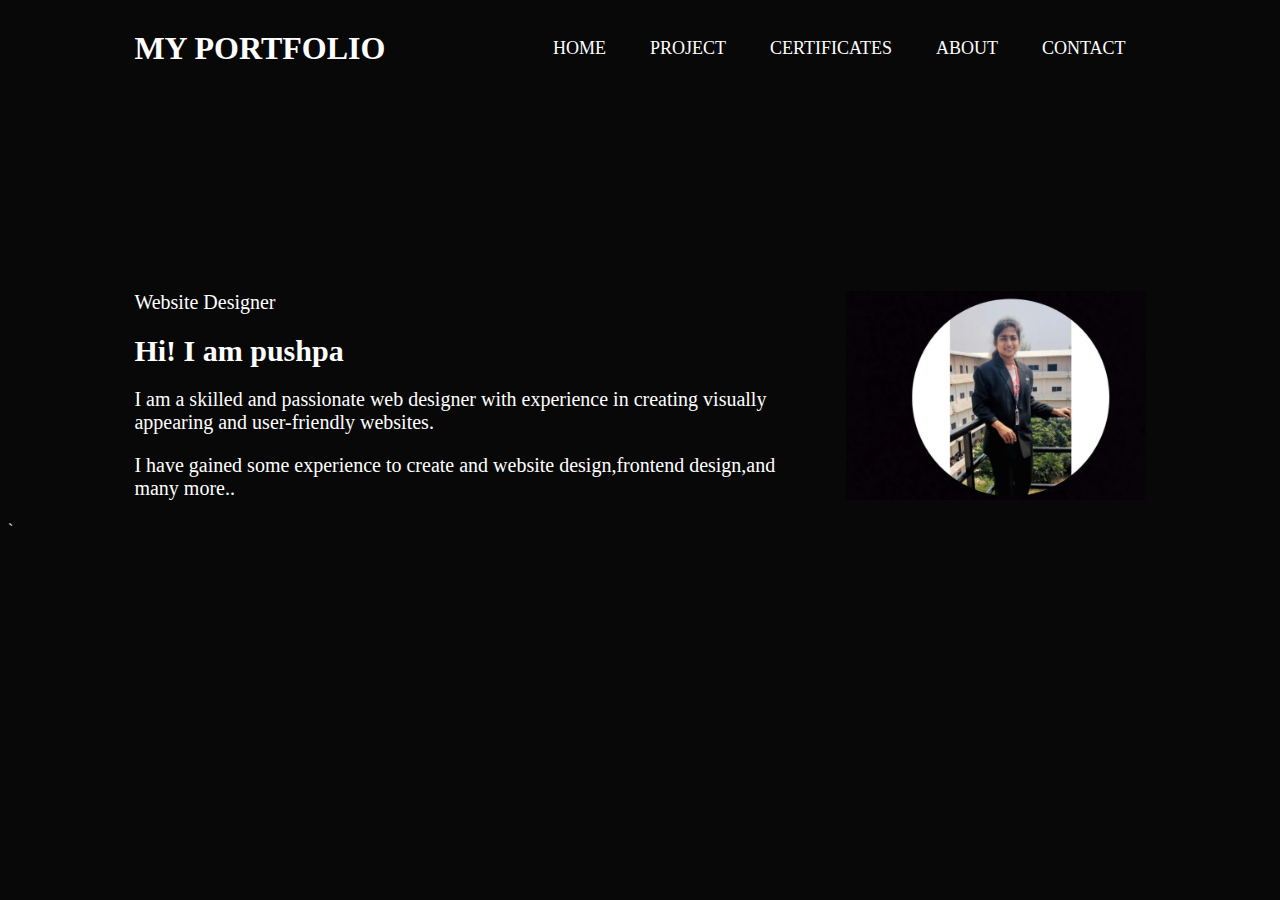
<file: index.html>
<!DOCTYPE html>
<html lang="en">
    <head>
        
        <title>Pushpa - Portfolio</title>
        <link rel="stylesheet" href="home.css">
    </head>
    <body>
        <div id="header">
            <div class="container">
                <nav>
                    <h1>MY PORTFOLIO</h1>
                    <ul>
                        <li><a href="home.html">HOME</a></li>
                        <li><a href="project.html">PROJECT</a></li>
                        <li><a href="skills.html">CERTIFICATES</a></li>
                        <li><a href="about.html">ABOUT</a></li>
                        <li><a href="contact.html">CONTACT</a></li>
                    <ul>
                </nav>
                <div class="header-text">
                    <p>Website Designer</p>
                    <h1>Hi! I am pushpa </h1>
                    <P>I am a skilled and passionate web designer with experience in creating visually <br> appearing and user-friendly websites.</P>
                    <p>I have gained some experience to create and website design,frontend design,and <br>many more..</p>
                    
                </div>


        </div>
    </body>
</html>`
</file>
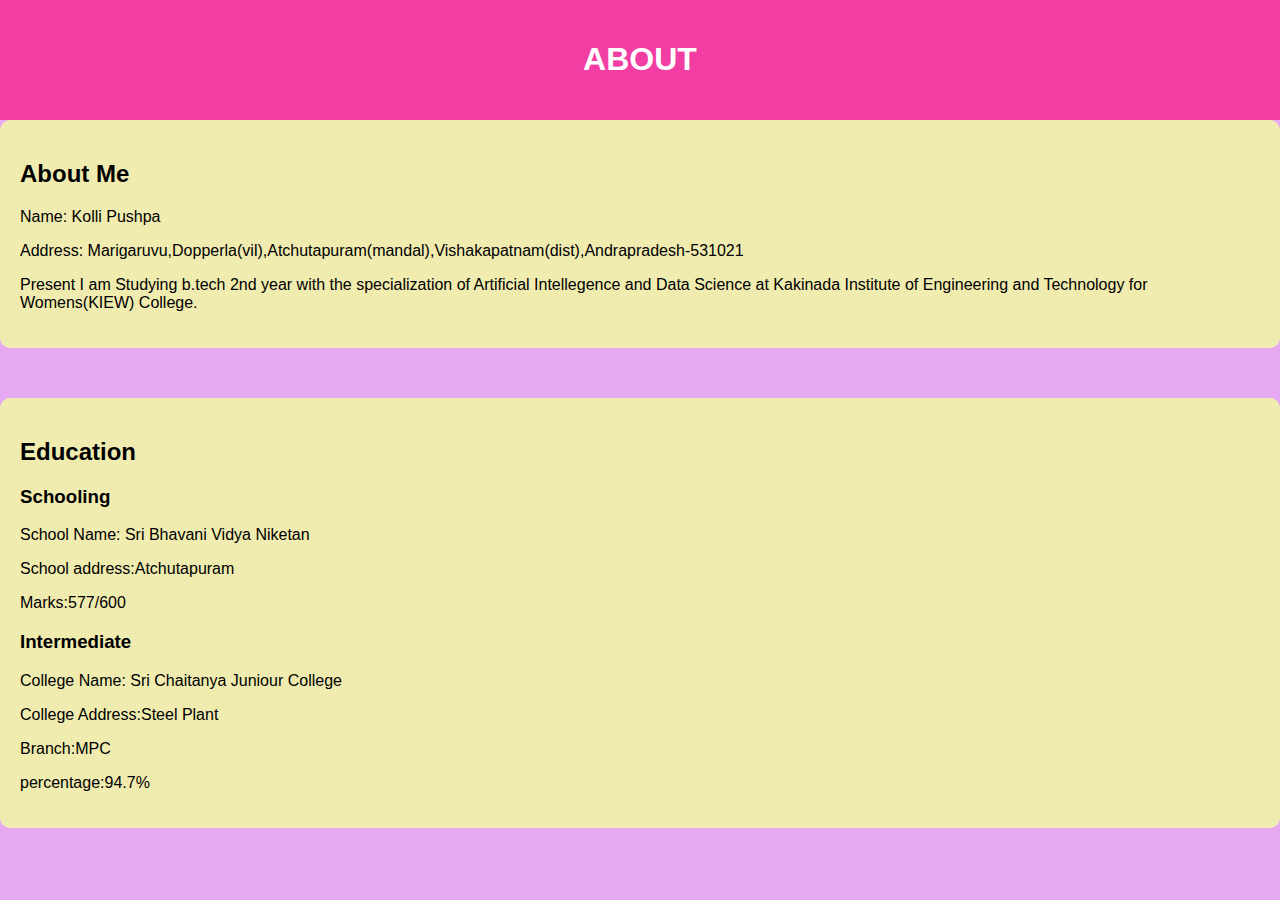
<file: about.html>
<!DOCTYPE html>
<html>
<head>
    <title>My Portfolio</title>
    <style>
        body {
            font-family: Arial, sans-serif;
            margin: 0;
            padding: 0;
            background-color: #d26ee896;
        }
        header {
            background-color: #f23da3;
            color: #fff;
            padding: 20px;
            text-align: center;
        }
       
        
        
        .section {
            background-color: #f0ecaf;
            padding: 20px;
            border-radius: 10px;
            margin-bottom: 50px;
        }
    </style>
</head>
<body>
    <header>
        <h1>ABOUT</h1>
    </header>

    <div class="container">
        <section class="section">
            <h2>About Me</h2>
            <p>Name: Kolli Pushpa</p>
            <p>Address: Marigaruvu,Dopperla(vil),Atchutapuram(mandal),Vishakapatnam(dist),Andrapradesh-531021</p>
            <p>Present I am Studying b.tech 2nd year with the specialization of Artificial Intellegence and Data Science at Kakinada Institute of Engineering and Technology for Womens(KIEW) College.</p>
        </section>

        <section class="section">
            <h2>Education</h2>
            <h3>Schooling</h3>
            <p>School Name: Sri Bhavani Vidya Niketan</p>
            <p>School address:Atchutapuram</p>
            <p>Marks:577/600</p>
            <p></p>

            <h3>Intermediate</h3>
            <p>College Name: Sri Chaitanya Juniour College </p>
            <p>College Address:Steel Plant</p>
            <p>Branch:MPC</p>
            <p>percentage:94.7%</p>
        </section>
    </div>
</body>
</html>
</file>
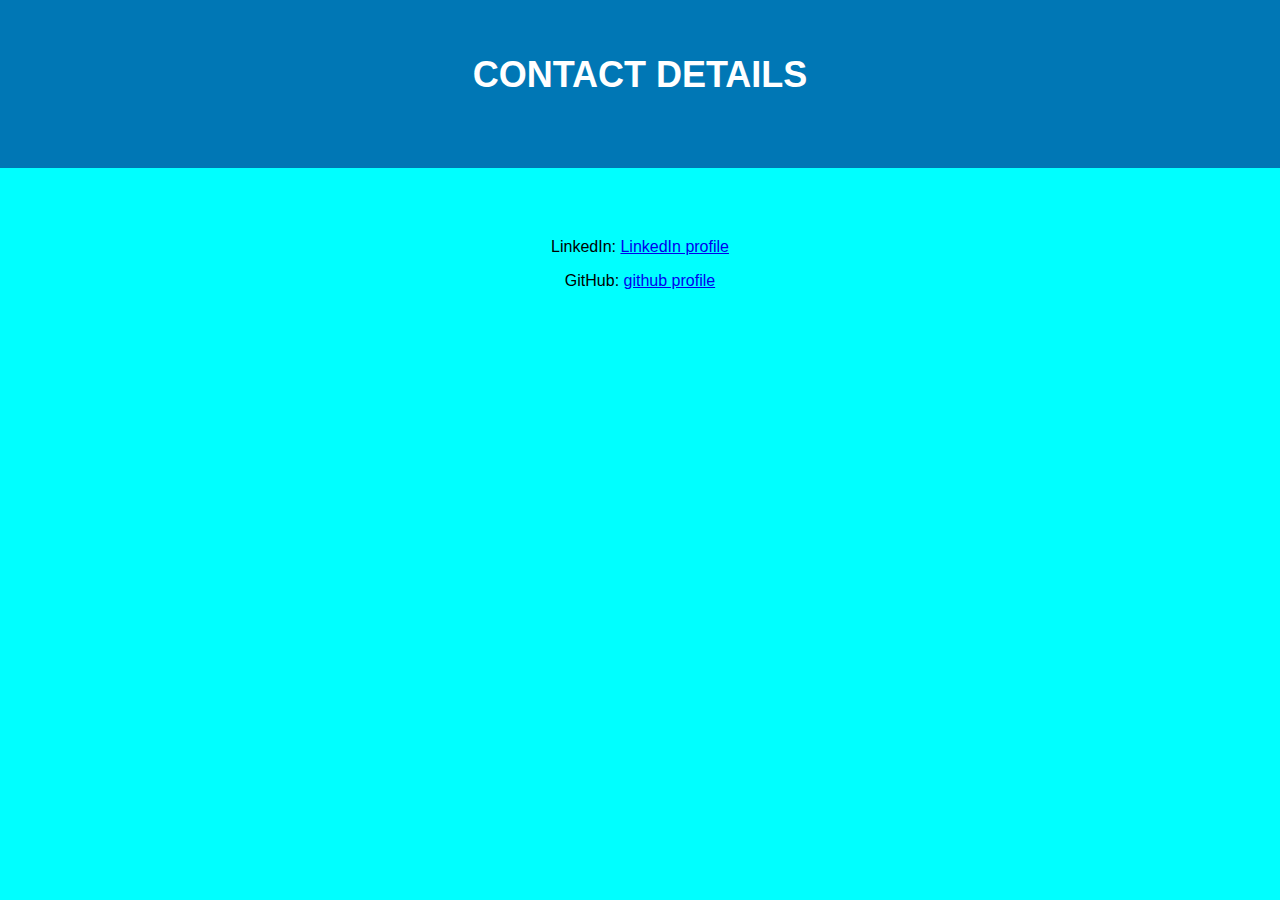
<file: contact.html>
<!DOCTYPE html>
<html lang="en">
<head>
    <meta charset="UTF-8">
    <meta name="viewport" content="width=device-width, initial-scale=1.0">
    <title>Your Name's Portfolio</title>
    <style>
        body {
            font-family: Arial, sans-serif;
            background-color: #f0f0f0;
            margin: 0;
            padding: 0;
            text-align: center;
            background-color: aqua;
        }

        header {
            background-color: #0077b5;
            color: #fff;
            text-align: center;
            padding: 30px 0;
        }

        h1 {
            font-size: 36px;
        }
        
    </style>
</head>
<body>
    <header>
        <h1>CONTACT DETAILS</h1><br>
    </header>
    <section id="contact"><br><br><br>
       
        
        

        <p>LinkedIn: <a href="https://www.linkedin.com/in/pushpa-kolli-933222289?utm_source=share&utm_campaign=share_via&utm_content=profile&utm_medium=android_app">LinkedIn profile</a></p>
        <p>GitHub: <a href="https://github.com/Pushpaajay">github profile</a></p>
    </section>
    
</body>
</html>
</file>
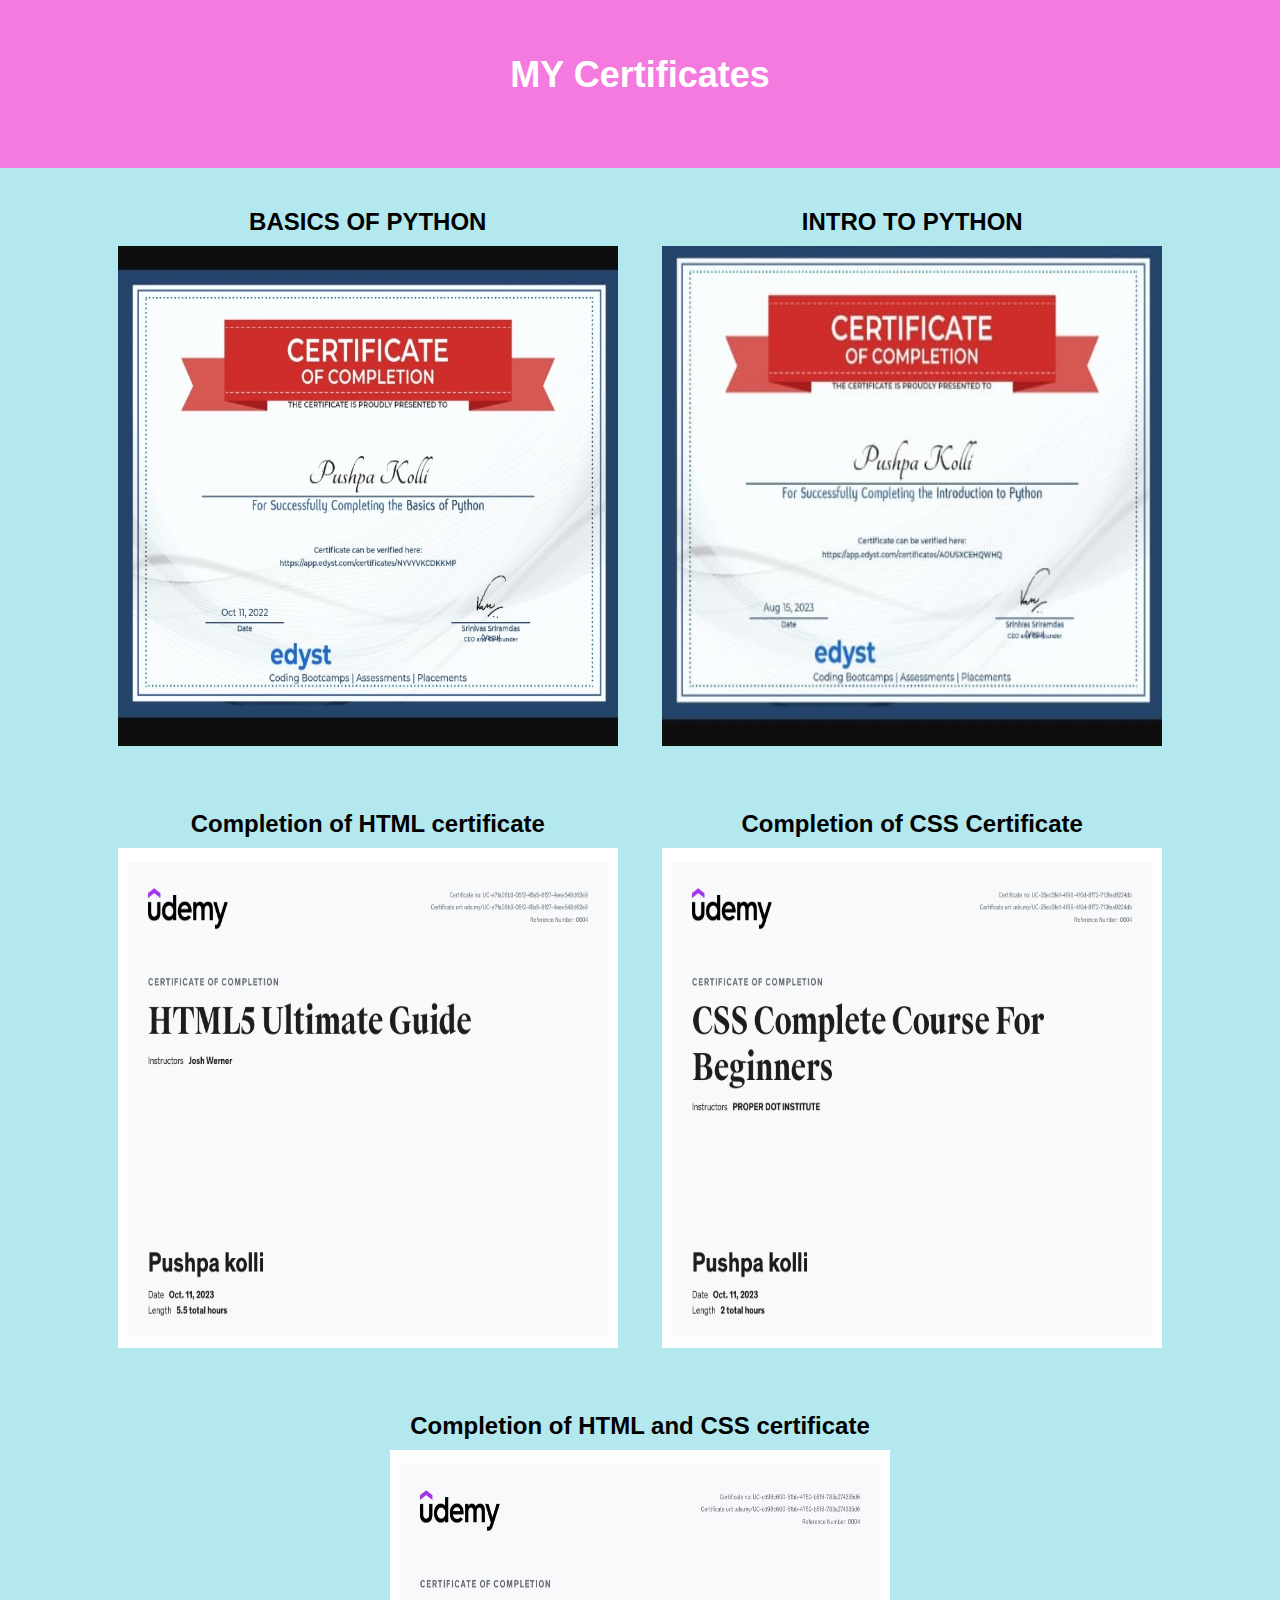
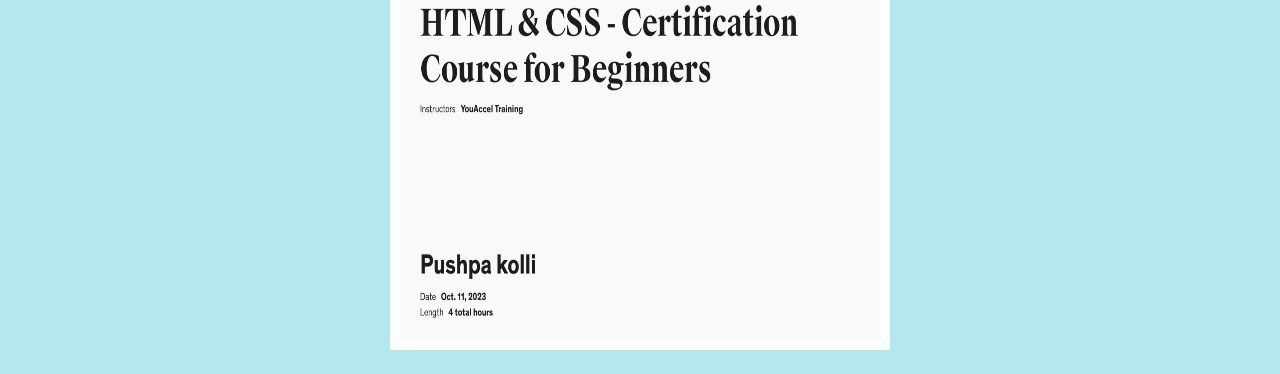
<file: file.html>
<!DOCTYPE html>
<html>
<head>
    <meta charset="UTF-8">
    <title>My Course Portfolio</title>
    <style>
        body {
            font-family: Arial, sans-serif;
            background-color: #f0f0f0;
            margin: 0;
            padding: 0;
            text-align: center;
            background-color: rgb(178, 232, 238);
        }

        header {
            background-color: #f47adf;
            color: #fff;
            text-align: center;
            padding: 30px 0;
        }

        h1 {
            font-size: 36px;
        }

        .course {
            display: inline-block;
            vertical-align: top;
            margin: 20px;
        }

        .course h2 {
            margin-bottom: 10px;
        }
        
    </style>
</head>
<body>
    <header>
        <h1>MY Certificates</h1><br>
    </header>
    
    <div class="course">
        <h2>BASICS OF PYTHON</h2>
        <img src="BASICS OF PYTHON.jpg" height="500" width="500">
    </div>

    <div class="course">
        <h2>INTRO TO PYTHON</h2>
        <img src="INTRO TO PYTHON.jpg" height="500" width="500" >
    </div>

    <div class="course">
        <h2>Completion of HTML certificate</h2>
        <img src="HTML.jpg" height="500" width="500">
    </div>
    
    <div class="course">
        <h2>Completion of CSS Certificate</h2>
        <img src="CSS.jpg" height="500" width="500" >
    </div>

    <div class="course">
        <h2>Completion of HTML and CSS certificate</h2>
        <img src="HTML and CSS.jpg" height="500" width="500">
    </div>
</body>
</html>
</file>
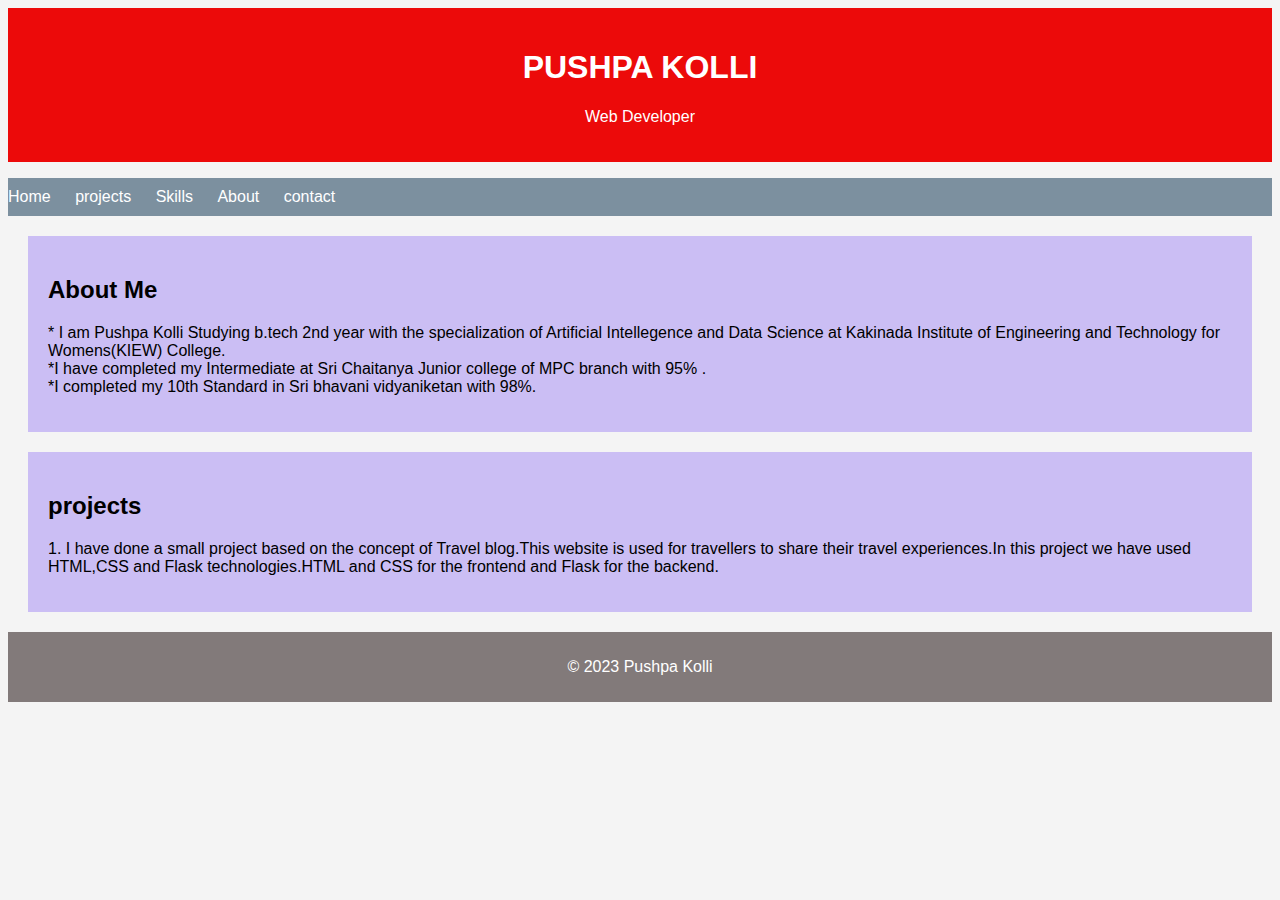
<file: portfolio.html>
<!DOCTYPE html>
<html lang="en">
    <head>
        <meta charset="UTF-8">
        <meta name="viewport" content="width=device-width, intial-scale=1.0">
        <title>Pushpa - Portfolio</title>
        <link rel="stylesheet" href="portfolio.css">
    </head>
    <body>

        <header>
            <h1>PUSHPA KOLLI</h1>
            <p>Web Developer</p>
        </header>
        <nav>
            <ul>
                <li><a href="home.html">Home</a></li>
                <li><a href="project.html">projects</a></li>
                <li><a href="skills.html">Skills</a></li>
                <li><a href="about.html">About</a></li>
                <li><a href="contact.html">contact</a></li>
            </ul>
        </nav>

        
        <section id="About">
            <h2>About Me</h2>
            <P>* I am Pushpa Kolli
            Studying b.tech 2nd year with the specialization of Artificial Intellegence and Data Science at Kakinada Institute of Engineering and Technology for Womens(KIEW) College.<br>
           
            *I have  completed my Intermediate at Sri Chaitanya Junior college of MPC branch with 95% .<br>
            
            *I completed my 10th Standard in Sri bhavani vidyaniketan with 98%.</P>
        </section>
        <section id="projects">
            <h2>projects</h2>
            <p>1. I have done a small project based on the concept of Travel blog.This website is used for travellers to share their travel experiences.In this project we have used HTML,CSS and Flask technologies.HTML and CSS for the frontend and Flask for the backend.</p>
        </section>
       
        <footer>
            <p>&copy; 2023 Pushpa Kolli </p>
        </footer>
    </body>
</html>
</file>
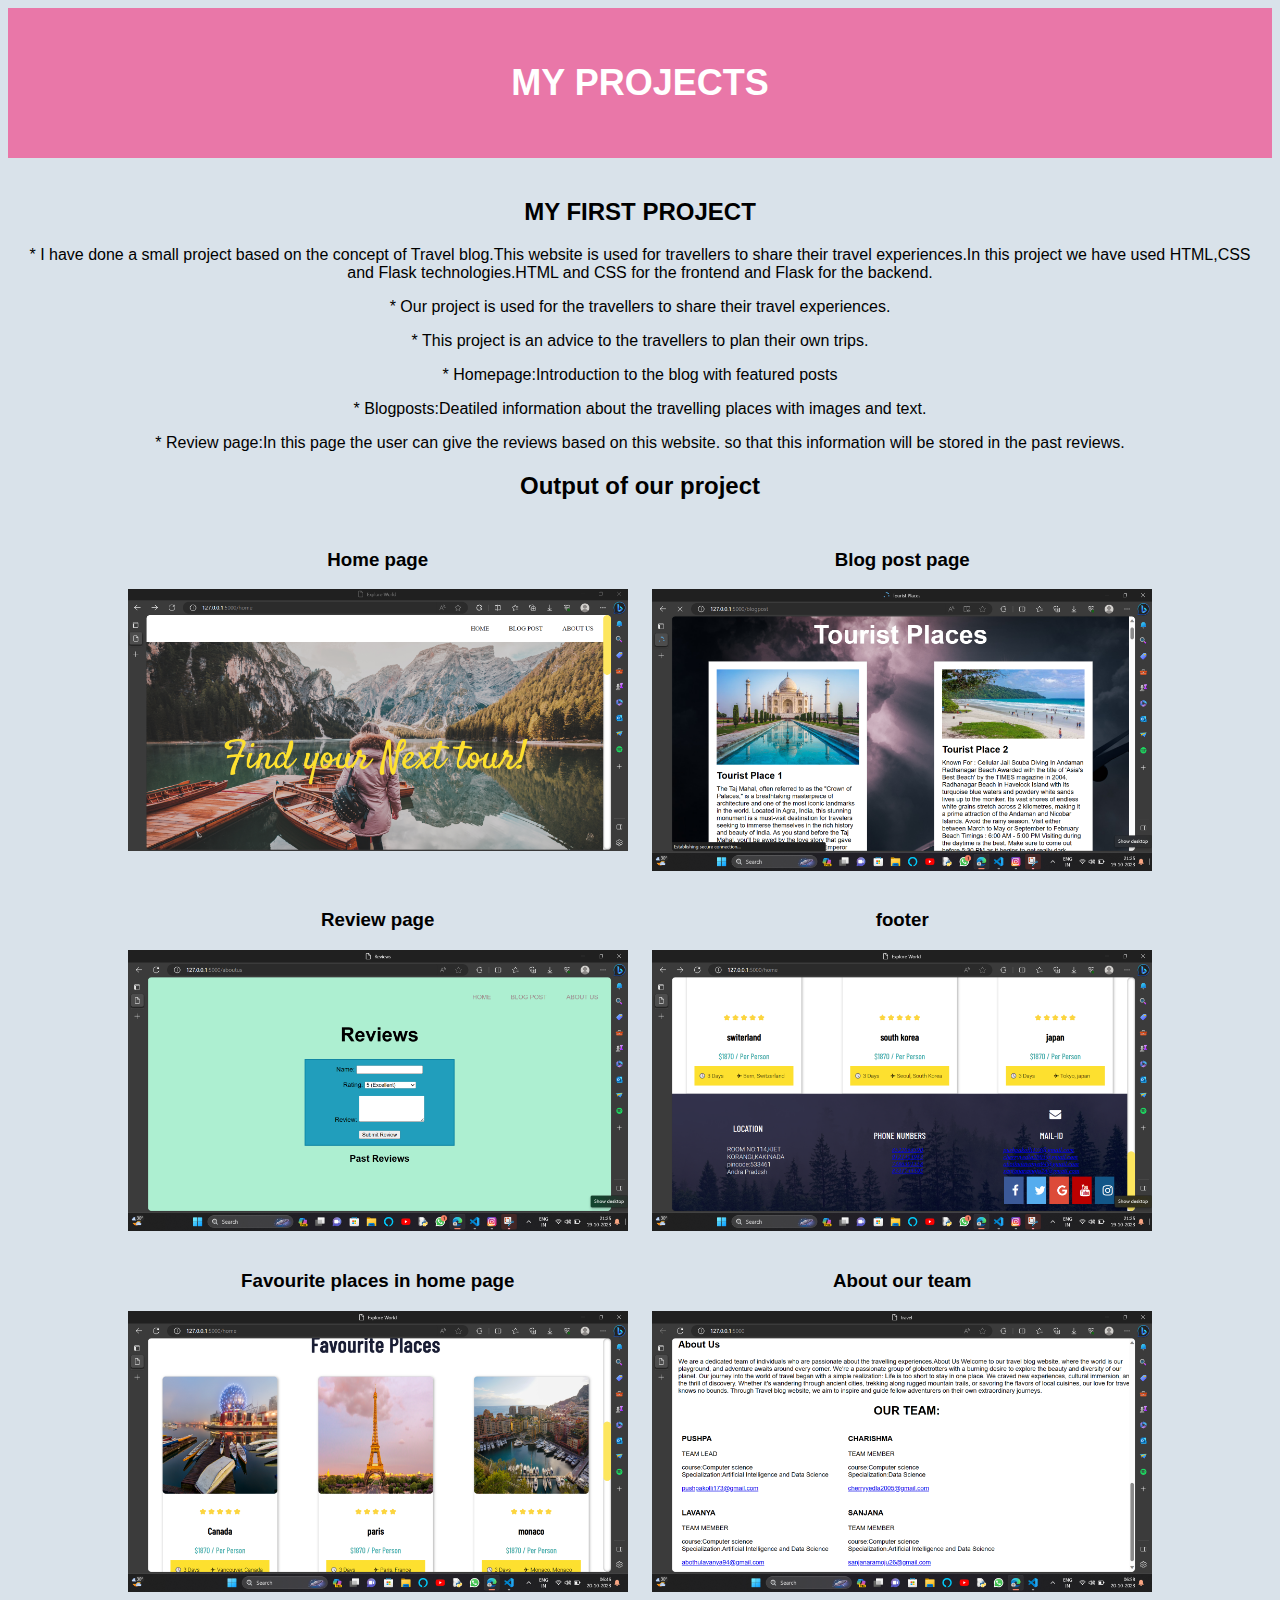
<file: project.html>
<!DOCTYPE html>
<html lang="en">
<head>
    <meta charset="UTF-8">
    <meta name="viewport" content="width=device-width, initial-scale=1.0">
    <title>Your Name's Portfolio</title>
    <style>
        body {
            font-family: Arial, sans-serif;
            background-color: #f0f0f0;
        }

        header {
            background-color: #e977a8;
            color: #fff;
            text-align: center;
            padding: 30px 0;
        }

        h1 {
            font-size: 36px;
        }

        body{
            background-color: rgb(217, 226, 234);
        }
        
        #projects {
            text-align: center;
            padding: 20px;
        }
        
        .image-container {
            display: inline-block;
            vertical-align: top;
            margin: 10px;
        }

        .image-container h3 {
            text-align: center;
        }

        .image-container img {
            max-width: 100%;
            height: auto;
            display: block;
            margin: 0 auto;
        }
    
    </style>
</head>
<body>
    <header>
        <h1>MY PROJECTS</h1>
    </header>
    <section id="projects">
        <h2>MY FIRST PROJECT</h2>
        <p>* I have done a small project based on the concept of Travel blog.This website is used for travellers to share their travel experiences.In this project we   have used HTML,CSS and Flask technologies.HTML and CSS for the frontend and Flask for the backend.</p>
        <p>* Our project is used for the travellers to share their travel experiences.</p>
        <p>* This project is an advice to the travellers to plan their own trips.</p>
        <p>* Homepage:Introduction to the blog with featured posts</p>
        <p>* Blogposts:Deatiled information about the travelling places with images and text. </p>
        <p>* Review page:In this page the user can give the reviews based on this website. so that this information will be stored in the past reviews.</p>
        <h2>Output of our project</h2>
        <div class="image-container">
           <h3>Home page</h3>
           <img src="Screenshot 2023-10-19 212451.png" height="500" width="500">
        </div>
        <div class="image-container">  
           <h3>Blog post page</h3>
           <img src="Screenshot (63).png" height="500" width="500">
        </div>
        <div class="image-container">     
           <h3>Review page</h3>
           <img src="Screenshot (64).png" height="500" width="500">
        </div>
        <div class="image-container">     
           <h3>footer</h3>
           <img src="Screenshot (62).png" height="500" width="500">
        </div>
        <div class="image-container">    
           <h3>Favourite places in home page</h3>
           <img src="Screenshot (67).png" height="500" width="500">
        </div>
        <div class="image-container">     
           <h3>About our team</h3>
           <img src="Screenshot (68).png" height="500" width="500">
        </div>
    </section>
</body>
</html>
</file>
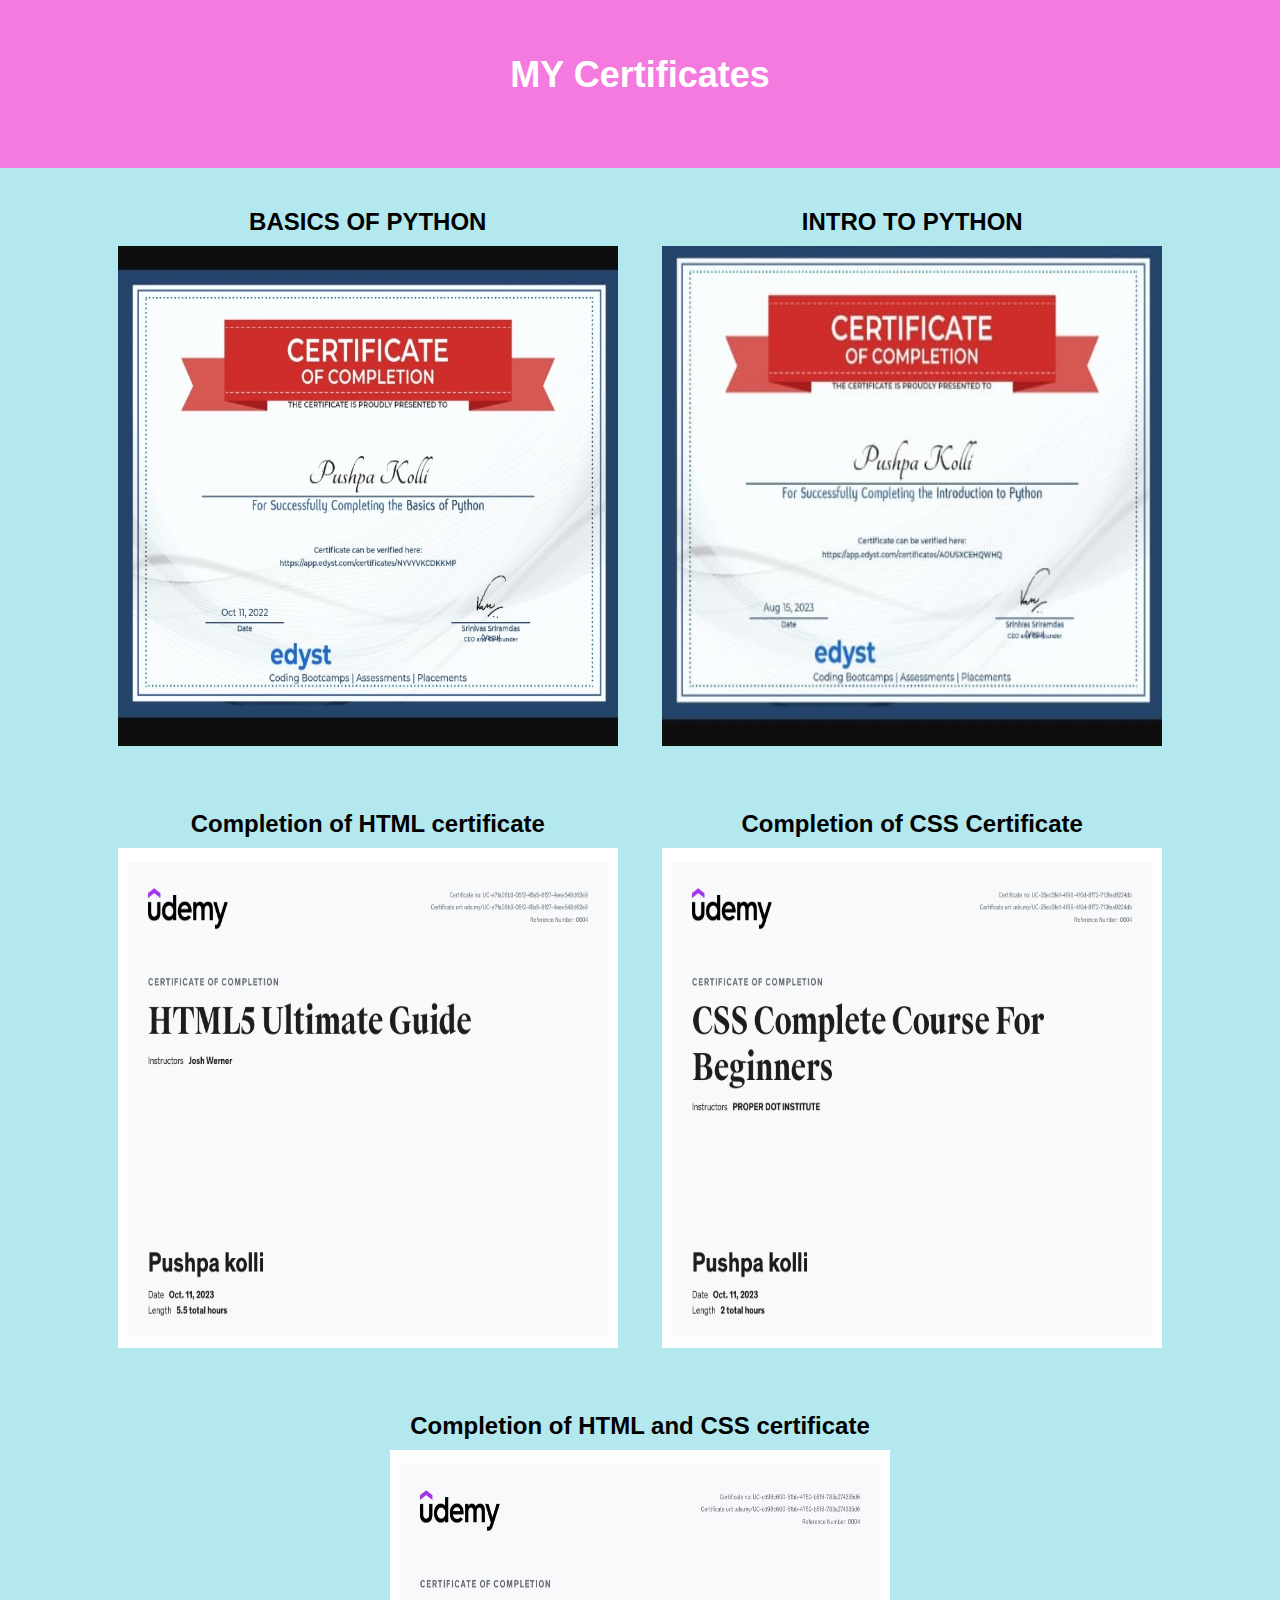
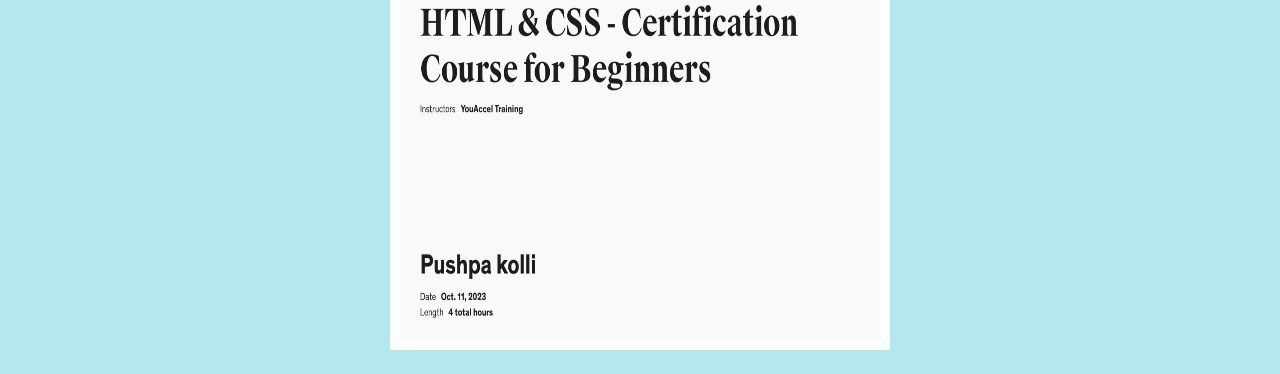
<file: skills.html>
<!DOCTYPE html>
<html>
<head>
    <meta charset="UTF-8">
    <title>My Course Portfolio</title>
    <style>
        body {
            font-family: Arial, sans-serif;
            background-color: #f0f0f0;
            margin: 0;
            padding: 0;
            text-align: center;
            background-color: rgb(178, 232, 238);
        }

        header {
            background-color: #f47adf;
            color: #fff;
            text-align: center;
            padding: 30px 0; 
        }

        h1 {
            font-size: 36px;
        }

        .course {
            display: inline-block;
            vertical-align: top;
            margin: 20px;
        }

        .course h2 {
            margin-bottom: 10px;
        }
        
    </style>
</head>
<body>
    <header>
        <h1>MY Certificates</h1><br>
    </header>
    
    <div class="course">
        <h2>BASICS OF PYTHON</h2>
        <img src="BASICS OF PYTHON.jpg" height="500" width="500">
    </div>

    <div class="course">
        <h2>INTRO TO PYTHON</h2>
        <img src="INTRO TO PYTHON.jpg" height="500" width="500" >
    </div>

    <div class="course">
        <h2>Completion of HTML certificate</h2>
        <img src="HTML.jpg" height="500" width="500">
    </div>
    
    <div class="course">
        <h2>Completion of CSS Certificate</h2>
        <img src="CSS.jpg" height="500" width="500" >
    </div>

    <div class="course">
        <h2>Completion of HTML and CSS certificate</h2>
        <img src="HTML and CSS.jpg" height="500" width="500">
    </div>
</body>
</html>
</file>
<file: home.css>
body{
    background:#080808;
    color:#fff;
}
#header{
    width:100;
    height:100;
    
   background-size: cover;
    background-position: center;
}
.container{
    padding:1px 10%
}
nav{
    display:flex;
    align-items: center;
    justify-content: space-between;
    flex-wrap: wrap;
}



nav ul li{
    display:inline-block;
    list-style: none;
    margin:10px 20px;
}
nav ul li a{
    color:#fff;
    text-decoration: none;
    font-size: 18px;
    position: relative;
}

nav ul li a:hover{ 
    color:rgb(135, 189, 222)
}
.header-text{
    margin-top: 20%;
    font-size:20px;
    background-image: url("WhatsApp Image 2024-03-14 at 18.49.45_d0f2ec24.jpg");
    background-position:right;
    background-repeat: no-repeat;
    background-size: 300px;


}
.header-text h1{
    margin-top: 20px;
    font-size:30px;
   
  

}
</file>
<file: portfolio.css>
body, h1, h2,p {
    margin: o;
    padding: 0;
}
body {
    font-family: Arial, sans-serif;
    background-color: #f4f4f4;
}
header{
    background-color: #ec0a0a;
    color: #fff;
    text-align: center;
    padding: 20px;
}
nav ul {
    list-style: none;
    text-align: centre;
    background-color: #7c909f;
    padding: 10px 0;
}
nav ul li  {
    display: inline;
    margin-right: 20px;
}
nav ul li a {
    text-decoration: none;
    color: #fff;
}
section {
    padding: 20px;
    background-color: #cbbef4;
    margin: 20px;
}
footer {
    text-align: center;
    background-color: #827a7a;
    color: #fff;
    padding: 10px;
}
</file>
